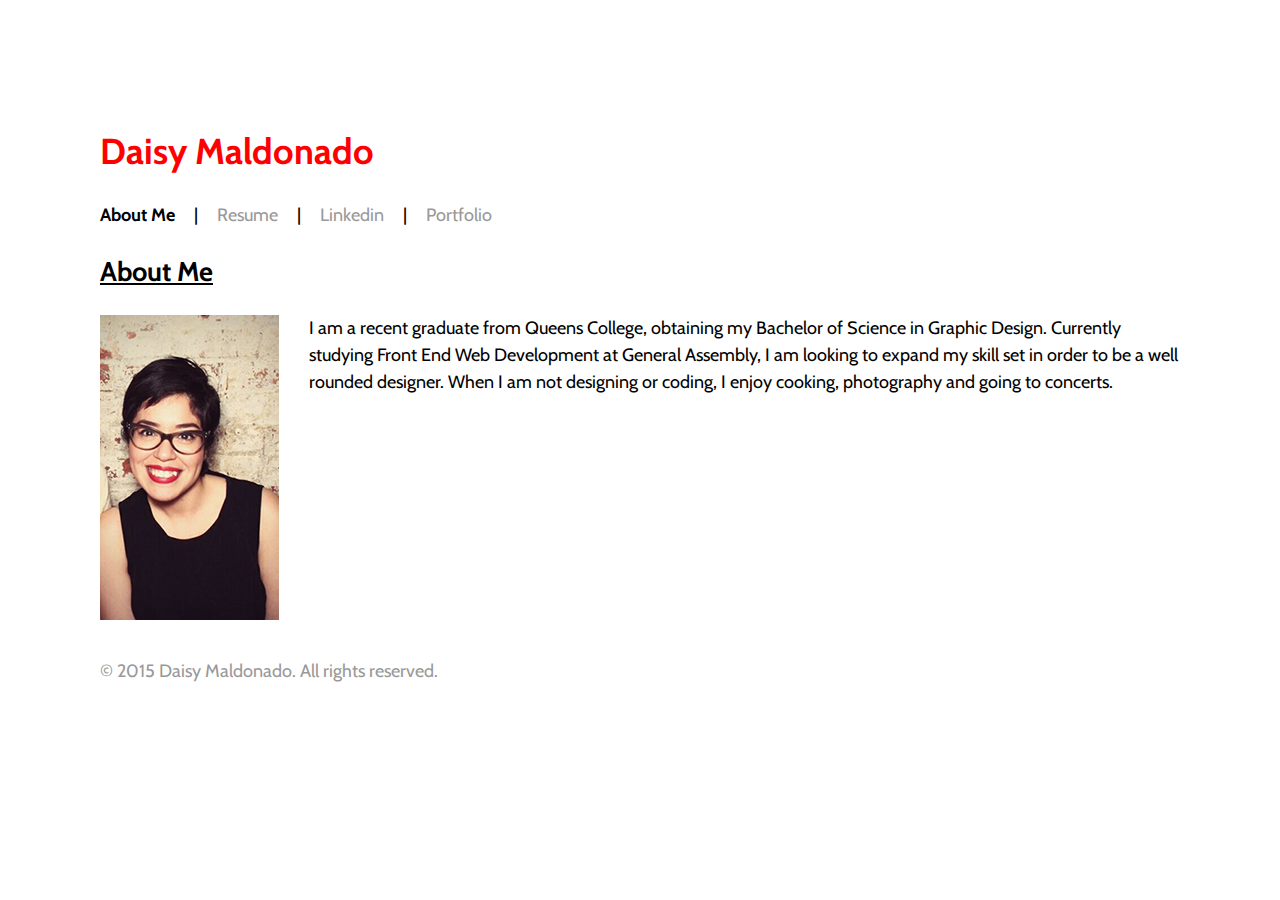
<file: index.html>
<!DOCTYPE html>
<html lang="en">
	<head>
    	<meta charset="utf-8">
    	<meta name="description" content="Your description goes here">
    	<meta name="keywords" content="one, two, three">
	
		<title>Daisy Maldonado</title>
		
		<!-- external CSS link -->
		<link href='http://fonts.googleapis.com/css?family=Cabin' rel='stylesheet' type='text/css'>
		<link rel="stylesheet" href="css/normalize.css">
		<link rel="stylesheet" href="css/style.css">
	</head>
	
	<body>

		<header>
			<h1>Daisy Maldonado</h1>			
			<nav>
				<strong>About Me</strong> | 
				<a href="resume.html">Resume</a> | 
				<a href="https://www.linkedin.com/pub/daisy-maldonado/48/2ab/a40">Linkedin</a> | 
				<a href="http://www.daisymaldonado.com">Portfolio</a>
			</nav>
		</header>

		<main>
			<h2>About Me</h2>
			<img src="images/2YBNJT-2.jpg">

			<p>I am a recent graduate from Queens College, obtaining my Bachelor of Science in Graphic Design. Currently studying Front End Web Development at General Assembly, I am looking to expand my skill set in order to be a well rounded designer. 
			When I am not designing or coding, I enjoy cooking, photography and going to concerts.</p>

			<!-- <br /> -->
		</main>

<!-- 		<aside>
		</aside>
 -->

		<footer>
			<p>&#169; 2015 Daisy Maldonado. All rights reserved.</p>	
		</footer>


		<!-- <br /> -->



		<!-- javascript -->
		<script src="http://code.jquery.com/jquery-1.10.2.min.js"></script>
		<script src="js/main.js"></script>
	</body>
</html>
</file>
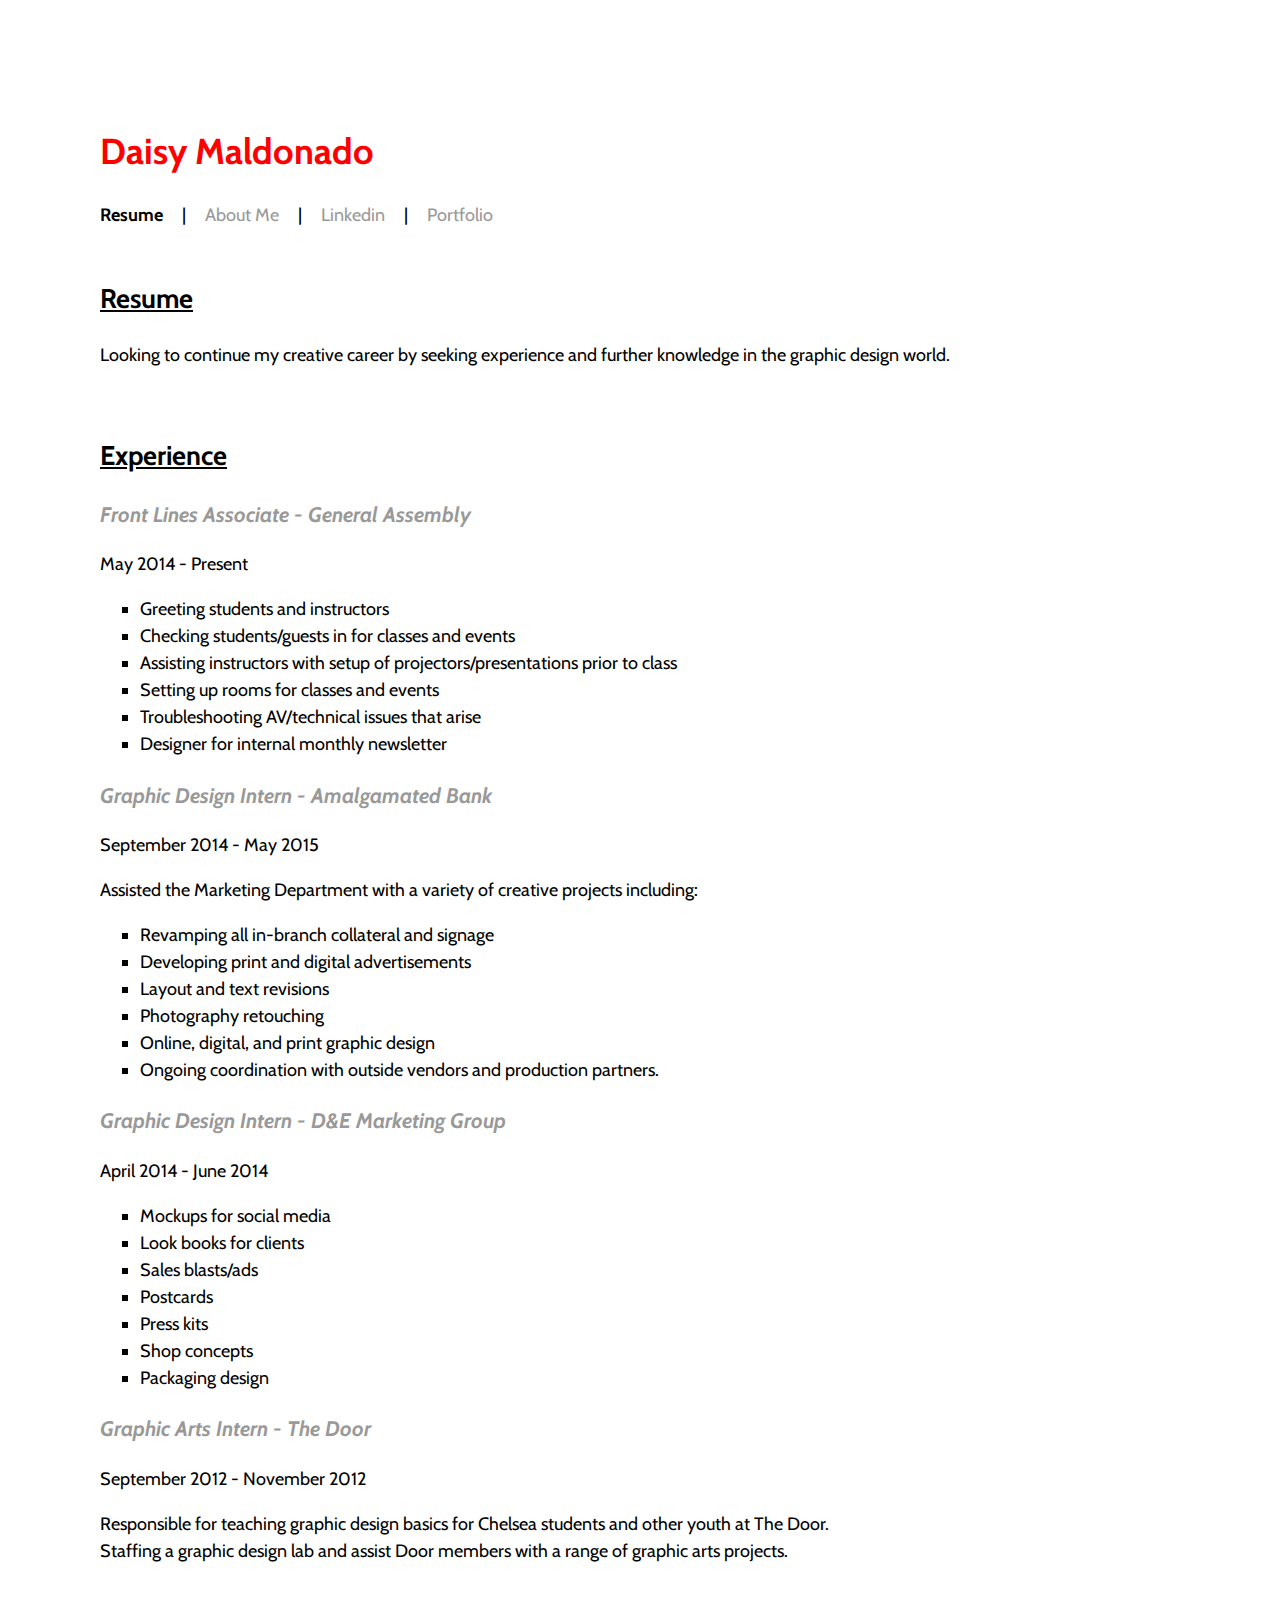
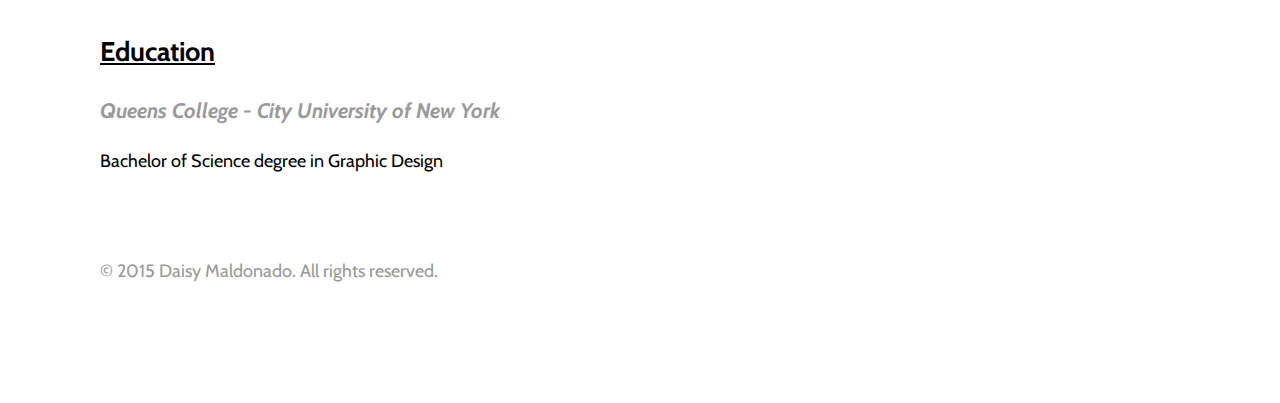
<file: resume.html>
<!doctype html>
<html>
	<head>
		<title>Daisy Maldonado</title>
		<link href='http://fonts.googleapis.com/css?family=Cabin' rel='stylesheet' type='text/css'>
		<link rel="stylesheet" href="css/normalize.css">
		<link rel="stylesheet" href="css/style.css">
	</head>

	<body>
		
		<h1><b>Daisy Maldonado</b></h1>

		<nav>
			<strong>Resume</strong> | <a href="index.html">About Me</a> | <a href="https://www.linkedin.com/pub/daisy-maldonado/48/2ab/a40">Linkedin</a> | <a href="https://www.daisymaldonado.com">Portfolio</a>
		</nav>

		<br />

		<h2>Resume</h2>

		<p>Looking to continue my creative career by seeking experience and further knowledge in the graphic design world.</p>

		<br />

		<h2>Experience</h2>

<h3>Front Lines Associate - General Assembly</h3>

<p>May 2014 - Present</p>

<ul>
  <li>Greeting students and instructors</li>
  <li>Checking students/guests in for classes and events</li>
  <li>Assisting instructors with setup of projectors/presentations prior to class</li>
  <li>Setting up rooms for classes and events </li>
  <li>Troubleshooting AV/technical issues that arise</li>
  <li>Designer for internal monthly newsletter</li>

</ul>

<h3>Graphic Design Intern - Amalgamated Bank</h3>

<p>September 2014 - May 2015</p>

<p>Assisted the Marketing Department with a variety of creative projects including:</p>

<ul>
<li>Revamping all in-branch collateral and signage</li>
<li>Developing print and digital advertisements</li> 
<li>Layout and text revisions</li>
<li>Photography retouching</li>
<li>Online, digital, and print graphic design</li>
<li>Ongoing coordination with outside vendors and production partners.</li>
</ul>

<h3>Graphic Design Intern - D&E Marketing Group</h3>

<p>April 2014 - June 2014</p>

<ul>
<li>Mockups for social media</li>
<li>Look books for clients</li>
<li>Sales blasts/ads</li>
<li>Postcards</li>
<li>Press kits</li>
<li>Shop concepts</li>
<li>Packaging design</li>
</ul>

<h3>Graphic Arts Intern - The Door</h3>

<p>September 2012 - November 2012</p>

<p>Responsible for teaching graphic design basics for Chelsea students and other youth at The Door. <br /> Staffing a graphic design lab and assist Door members with a range of graphic arts projects.</p>

<br />

<h2>Education</h2>

<h3>Queens College - City University of New York</h3>

<p>Bachelor of Science degree in Graphic Design</p>

<br />

		<footer>
			<p>&#169; 2015 Daisy Maldonado. All rights reserved.</p>
			
		</footer>
</file>
<file: css/style.css>
/* 
Project Name: Blank Template
Client: Your Client
Author: Your Name
Developer @GA in NYC
*/


/******************************************
/* SETUP                   
/*******************************************/

/* Box Model Hack */
* {
     -moz-box-sizing: border-box; /* Firexfox */
     -webkit-box-sizing: border-box; /* Safari/Chrome/iOS/Android */
     box-sizing: border-box; /* IE */
}

/* Clear fix hack */
.clearfix:after {
     content: ".";
     display: block;
     clear: both;
     visibility: hidden;
     line-height: 0;
     height: 0;
}

.clear {
	clear: both;
}

.alignright {
	float: right; 
	padding: 0 0 10px 10px; /* note the padding around a right floated image */
}

.alignleft {
	float: left; 
	padding: 0 10px 10px 0; /* note the padding around a left floated image */
}

/******************************************
/* BASE STYLES                   
/*******************************************/

body {
     background-color: white;
     color: #000000;
     font-size: 18px;
     line-height: 1.5;
     font-family: 'Cabin', sans-serif;
     margin:50px;
     padding:50px;
}


h1 {
     color: red;
}

a {
     color: #999999;
     text-decoration: none;
     padding: 15px;
}

strong{
     padding-right: 15px;
     padding-top: 15px;
     padding-bottom: 15px;
}

a:hover {
     color: red;
}

a:active {
     font-weight: bold;
}

footer {
     color: #999999;
     bottom: 0;
     clear: both;
     padding-top: 20px;
}

h2 {
     text-decoration: underline;
}

h3 {
     color: #999999;
     font-style: italic;
}

ul {
     list-style-type: square;
}

img {
     float: left;
     padding-right: 30px;
}

p {

}



/******************************************
/* LAYOUT                   
/*******************************************/
</file>
